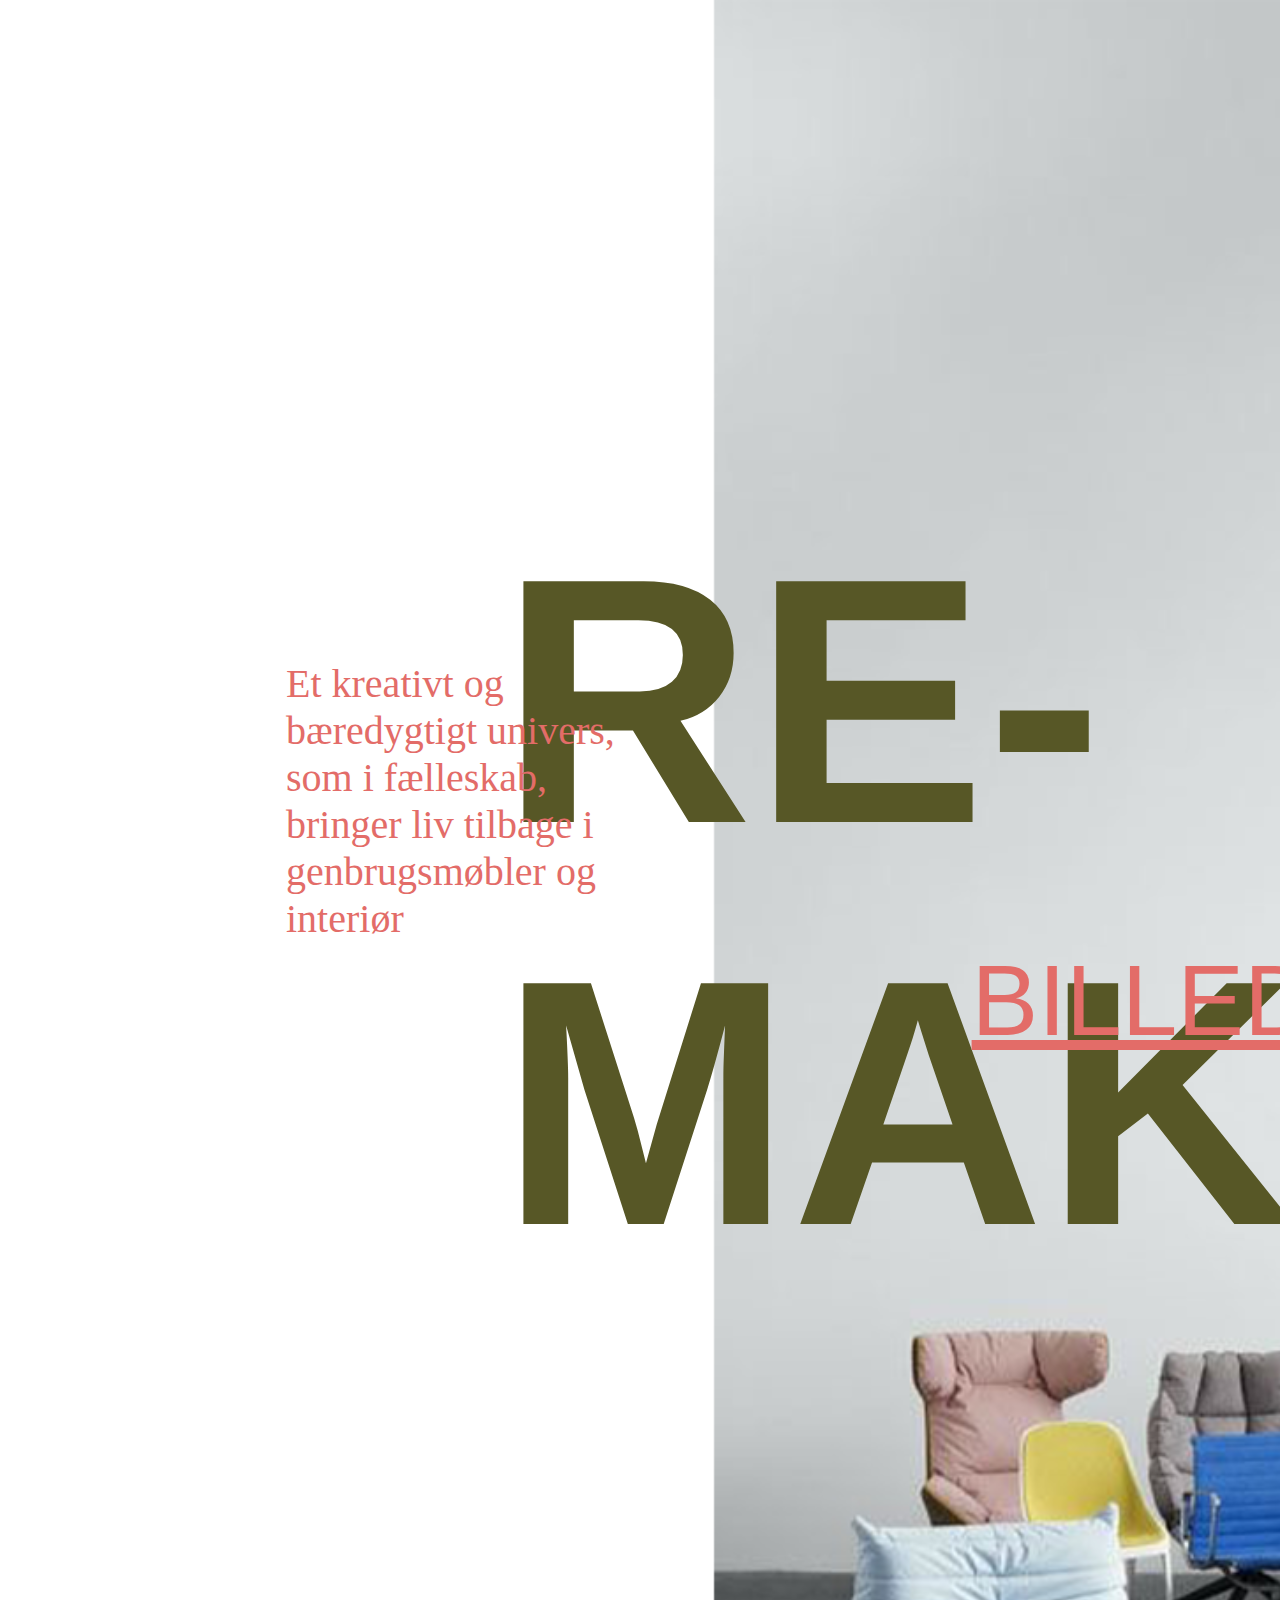
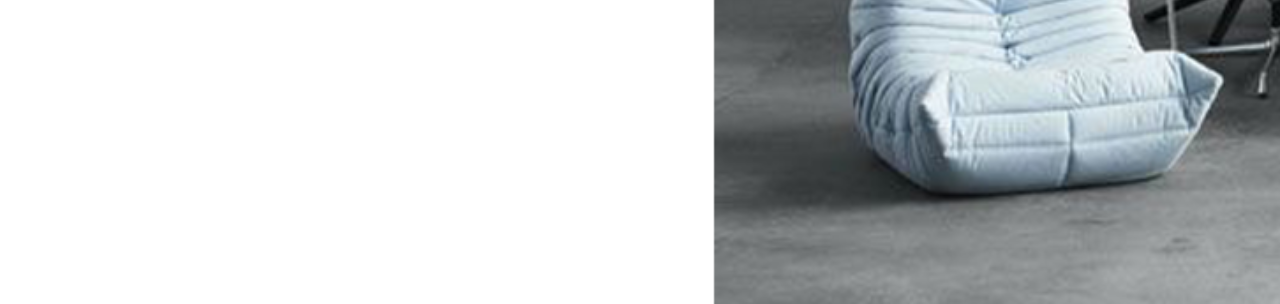
<file: index.html>
<!DOCTYPE html>
<html lang="da">
<head>
    <meta charset="UTF-8">
    <meta name="viewport" content="width=device-width, initial-scale=1.0">
    <meta name="keywords" content="seo,cheat,sheet">
    <title>Online magazine</title>
    <link rel="stylesheet" href="css/style.css">
</head>

<body>
   
  <section class="left">

    <h1>RE-MAKE</h1>

    <div class="container">
      <div class="tekst-kasse">
          <p>
            Et kreativt og bæredygtigt univers, som i fælleskab, bringer liv tilbage i genbrugsmøbler og interiør 
          </p>


      </div>

  </div>
   
  </section>

  <section class="right">

    <nav>
        <ul>
            <li id="menu1"><a href="side1.html">VORES KONCEPT</a></li>
            <li id="menu2"><a href="side2.html">WORKSHOPS</a></li>
            <li id="menu3"><a href="side3.html">BILLEDEGALLERI</a></li>
        
        </ul>
    </nav>

  </section>
   

</body>

</html>
</file>
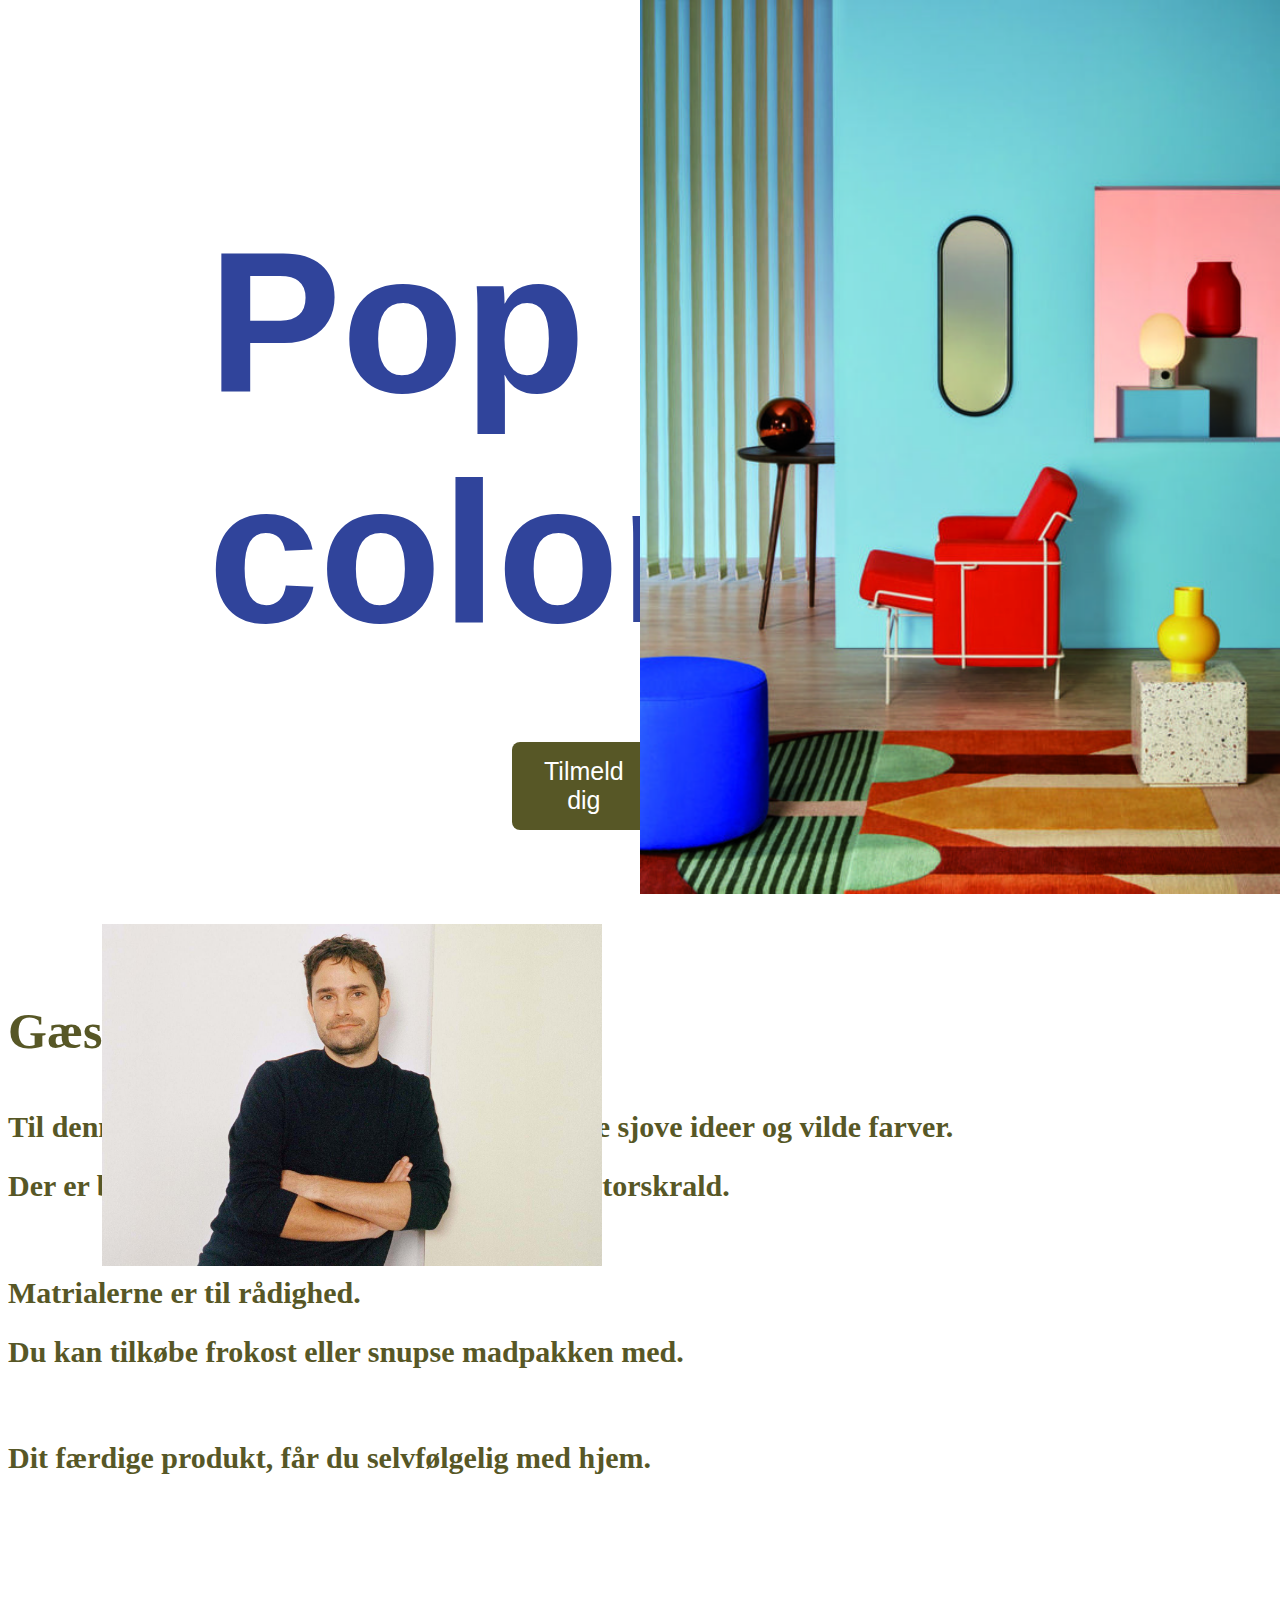
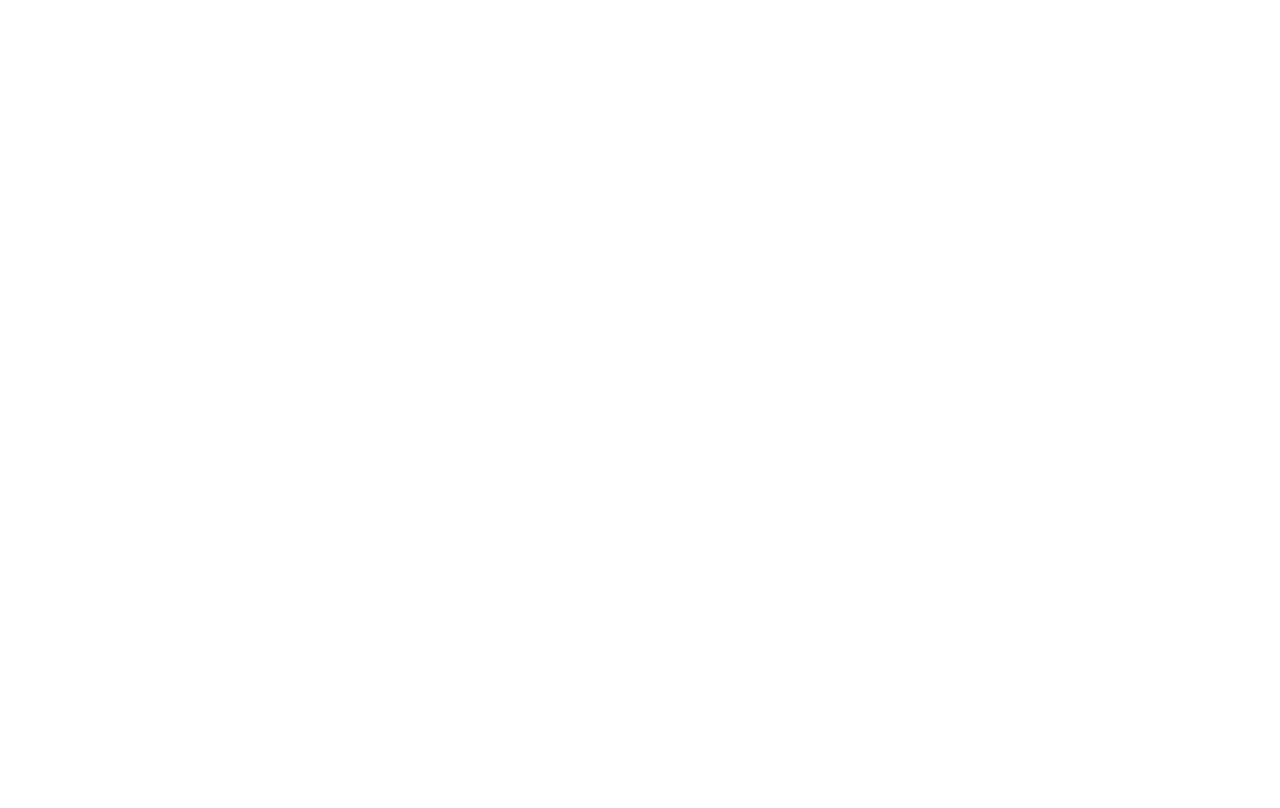
<file: popofcolor.html>
<!DOCTYPE html>
<html lang="da">
<head>
    <meta charset="UTF-8">
    <meta name="viewport" content="width=device-width, initial-scale=1.0">
    <title>Pop of color</title>
    <link rel="stylesheet" href="css/popofcolor.css">


</head>

<body>
    <h1>Pop of color</h1>
    

    <div>
    <h3>Gæst: Thomas Møllebach</h3>
</div>
    
    
<div class="brodtekst">
    <h2>
        Til denne workshop, skal vil lege med en masse sjove ideer og vilde farver.

    </h2>
    
    <h2>
        Der er blevet foræret sjove interiør-sager, fra storskrald.

    </h2>

    <br>

    <h2>Matrialerne er til rådighed.</h2>

      <h2>Du kan tilkøbe frokost eller snupse madpakken med.</h2> 
    <br>
    <h2>Dit færdige produkt, får du selvfølgelig med hjem.</h2>
        
</div>



    <div class="container">
        <img id="farver" src="img/workshop2.jpg" alt="things">
    </div>
    
    <div class= "container"><img id="thomas" src="img/thomas.jpg" alt="thomas">
    </div>
    

    <button class="tilmeldingsknap">Tilmeld dig</button>


    


    
</body>
</html>
</file>
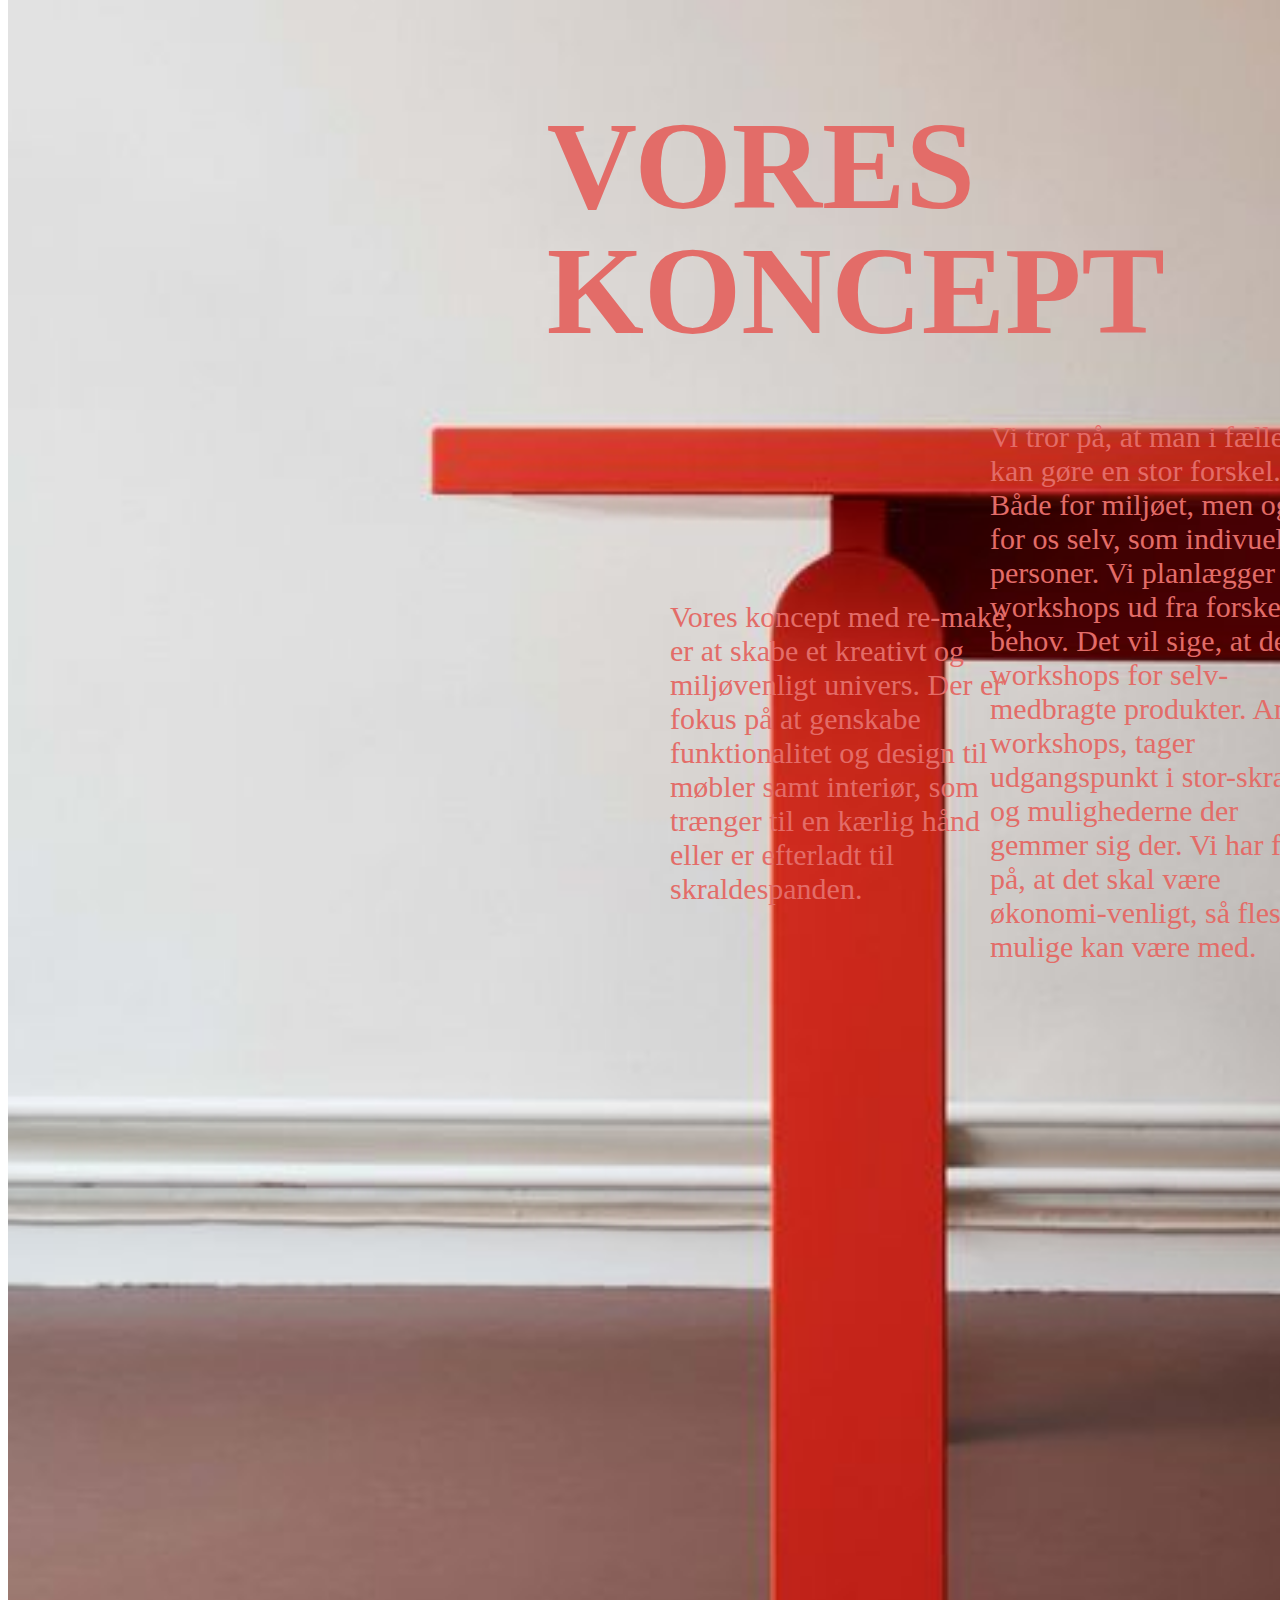
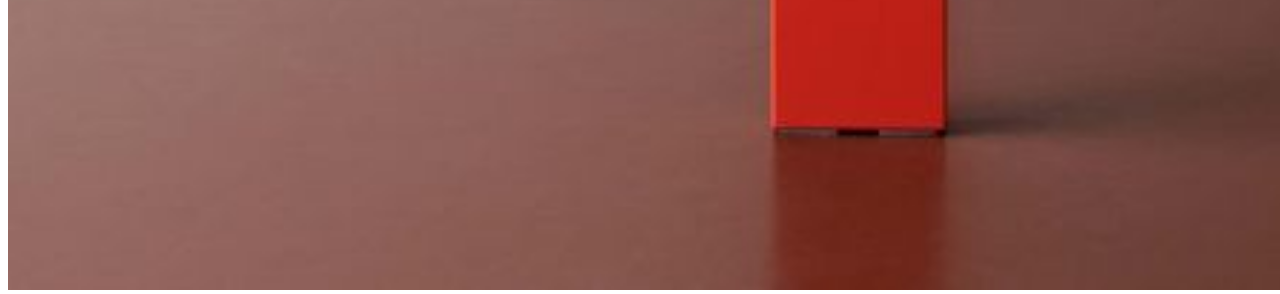
<file: side1.html>
<!DOCTYPE html>
<html lang="da">
<head>
    <meta charset="UTF-8">
    <meta name="viewport" content="width=device-width, initial-scale=1.0">
    <title>KONCEPT</title>
    <link rel="stylesheet" href="css/side1.css">
</head>

<body>

<div class="container" >
    <section class="left text-block">
  
        <h1>VORES KONCEPT</h1>

        <img src="img/red.jpg" alt="red">

    </section>
</div>
    <section class="mid">
      

        <h2 class="mid2"></h2>
        
        <h2 class="bot">
            </h2>

    </section>

    <section class="right">
        
        <div class="container2">
            <img id="skrald" src="img/storskrald.webp" alt="skrald">
          </div>
    
          <div class="container3">
            <img id="stol" src="img/sit.jpg" alt="chairs">
          </div>
    

          <div class="container4">
          <div class="tekst-kasse">
            <p>Vores koncept med re-make, er at skabe et kreativt og miljøvenligt univers.
                Der er fokus på at genskabe funktionalitet og design til møbler samt interiør, som trænger til en kærlig hånd eller er efterladt til skraldespanden.
            </p>
          </div>
        </div>

        <div class="container5">
            <div class="tekst-kasse2">
                <p>
                    Vi tror på, at man i fælleskab kan gøre en stor forskel. 
                    Både for miljøet, men også for os selv, som indivuelle personer.
                    
                    Vi planlægger workshops ud fra forskellige behov.
                    Det vil sige, at der er workshops for selv-medbragte produkter.
                    Andre workshops, tager udgangspunkt i stor-skrald og mulighederne der gemmer sig der.
                    
                    Vi har fokus på, at det skal være økonomi-venligt, så flest mulige kan være med.
    
                </p>


            </div>

        </div>
    
    </section>


</body>
</html>
</file>
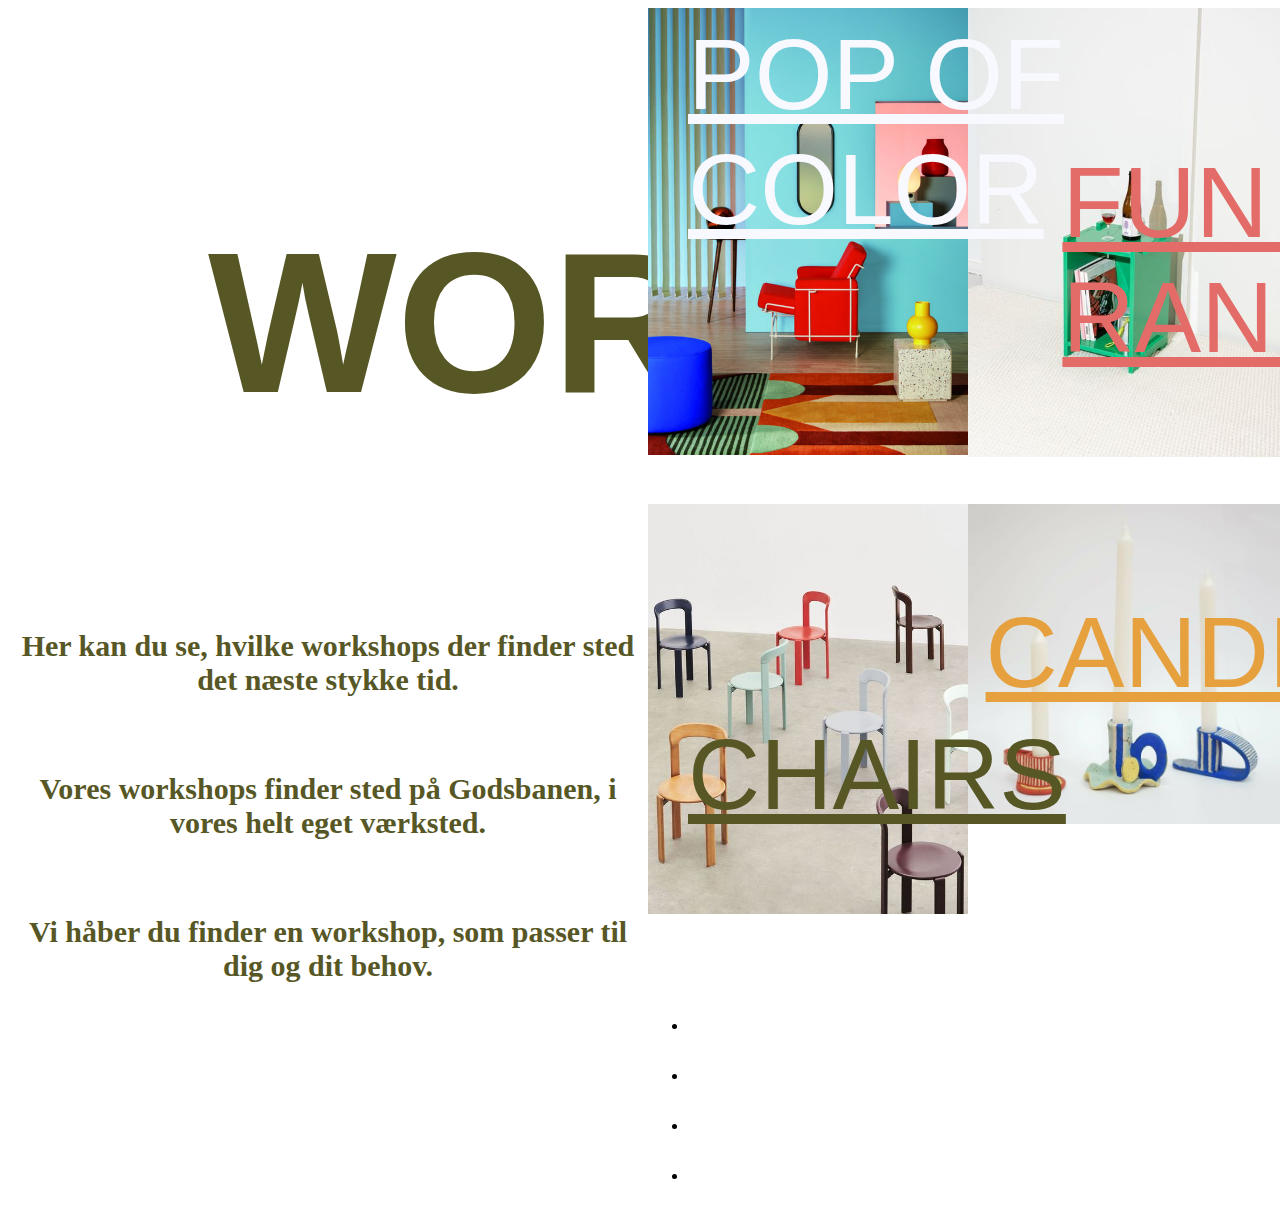
<file: side2.html>
<!DOCTYPE html>
<html lang="da">
<head>
    <meta charset="UTF-8">
    <meta name="viewport" content="width=device-width, initial-scale=1.0">
    <title>WORKSHOPS</title>
    <link rel="stylesheet" href="css/side2.css">
</head>
<body>
    
    
   <section class="left">
    

    <div class="headline">
        <h1>WORKSHOPS</h1>

    </div>
    <div class="brodtekst">
        <h2>
            Her kan du se, hvilke workshops der finder sted det næste stykke tid.
        </h2>
        
        <h2>
            Vores workshops finder sted på Godsbanen, i vores helt eget værksted.
        </h2>
        
        <h2>
            Vi håber du finder en workshop, som passer til dig og dit behov.
        </h2>
      

    </div>


   </section>

   
   <section class="right">
    <div class="top">
        <article>
            <img src="img/workshop2.jpg" alt="color"> 
         
        </article>
        <article>
            <img src="img/workshop1.jpg" alt="green">
        </article>
    </div>
    <div class="bot">
        <article>
            <img src="img/sit.jpg" alt="chair">
        </article>
        <article>
            <img src="img/Fire.JPG" alt="candleholders">
        </article>
    </div>

    <link rel="stylesheet" href="popofcolor.html">
    <nav>
        <ul>
            <li><a id="pop" href="popofcolor.html">POP OF COLOR</a></li>
        </ul>
    </nav>
    <ul>
        <li><a id="chairs" href="popofcolor.html">CHAIRS</a></li>
    </ul>
<nav>
    <ul>
        <li><a id="candle" href="popofcolor.html">CANDLEHOLDERS</a></li>
    </ul>
</nav>
<nav>
    <ul>
        <li><a id="random" href="popofcolor.html">FUN AND RANDOM</a></li>
    </ul>
</nav>
   </section>
    
</body>
</html>
</file>
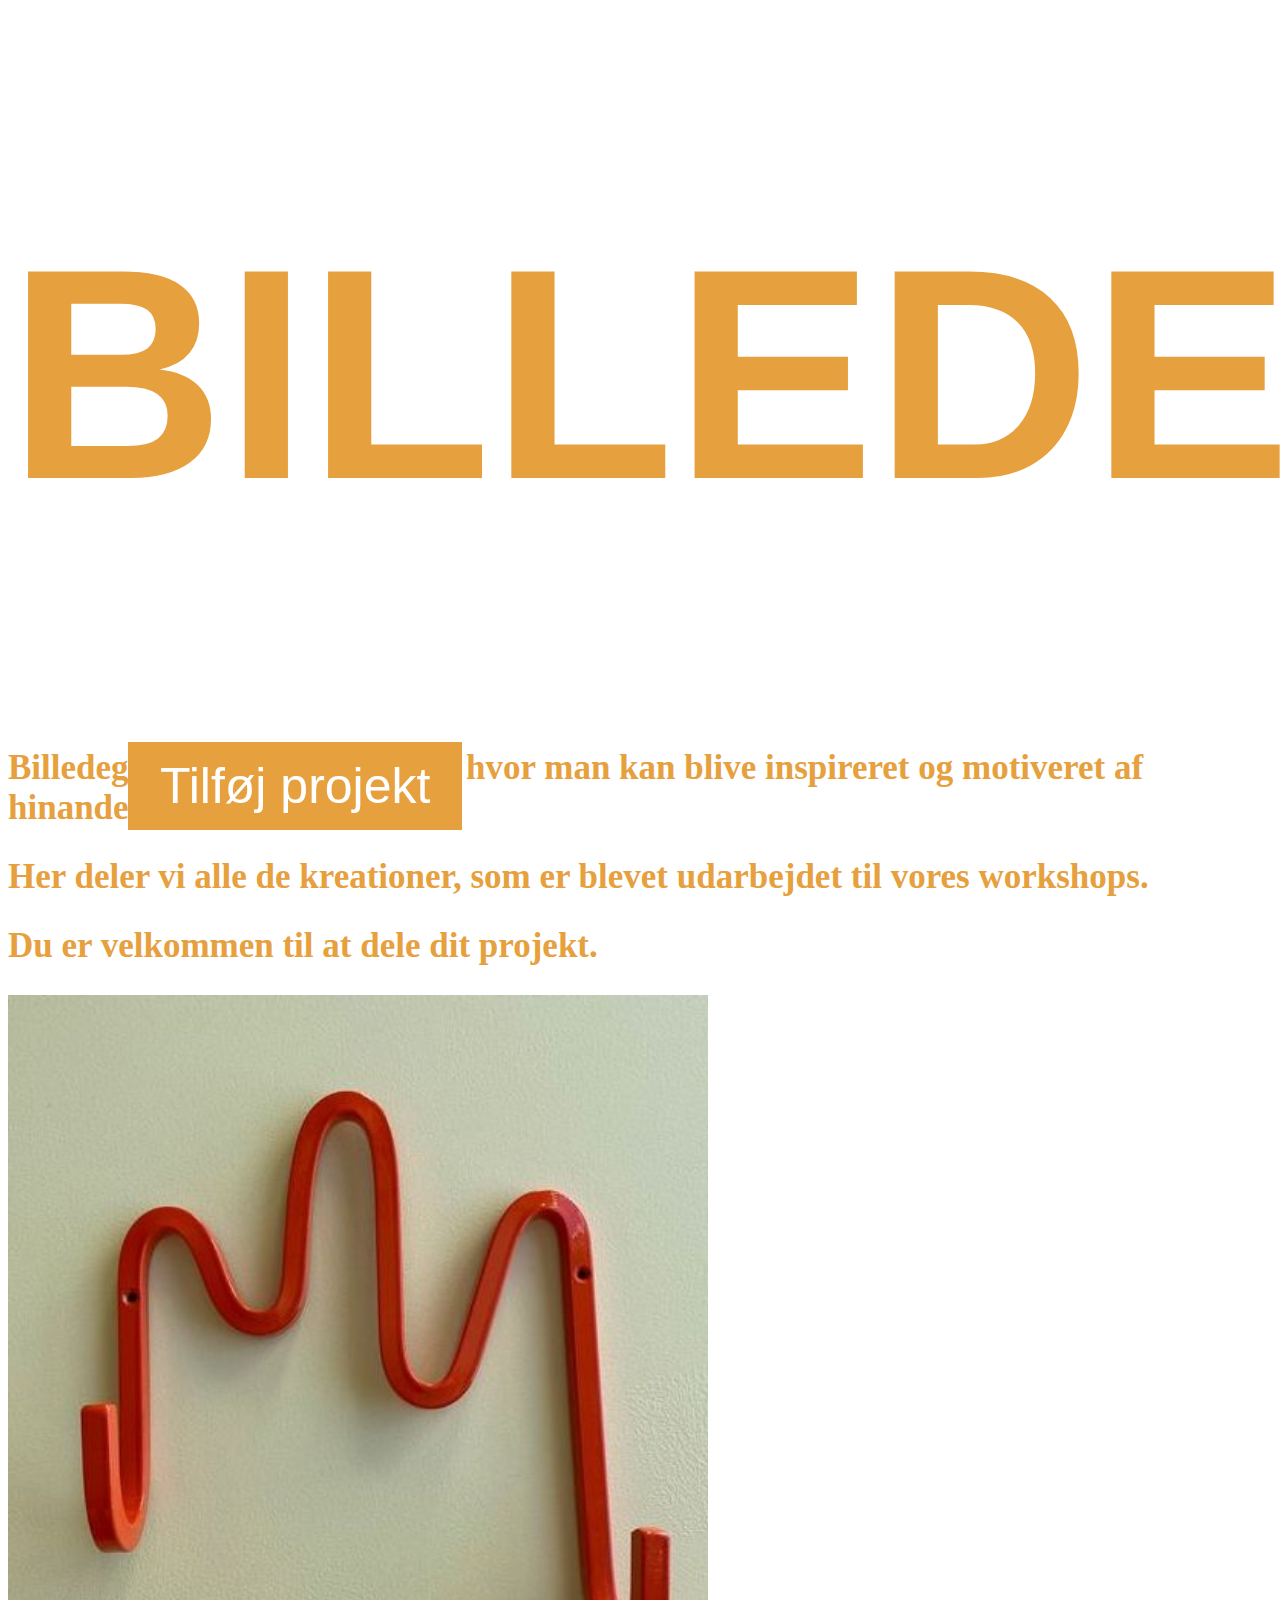
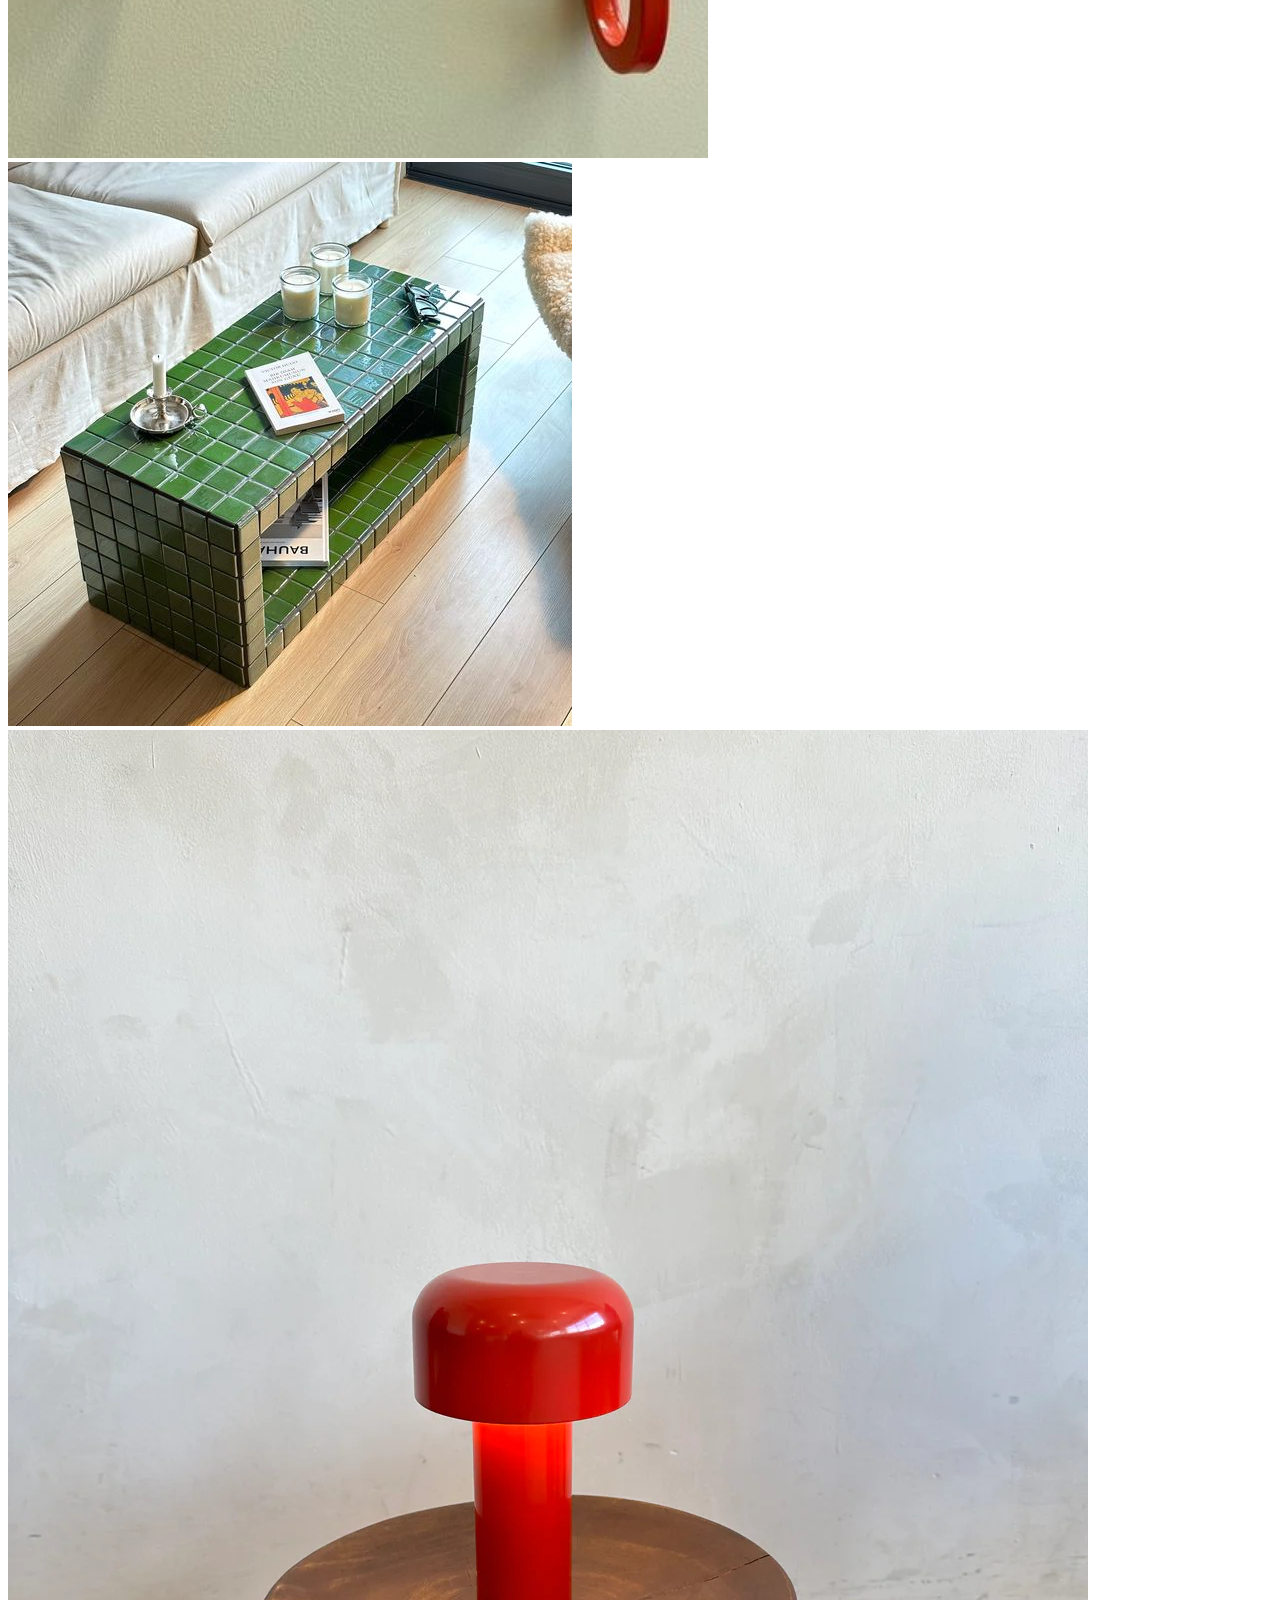
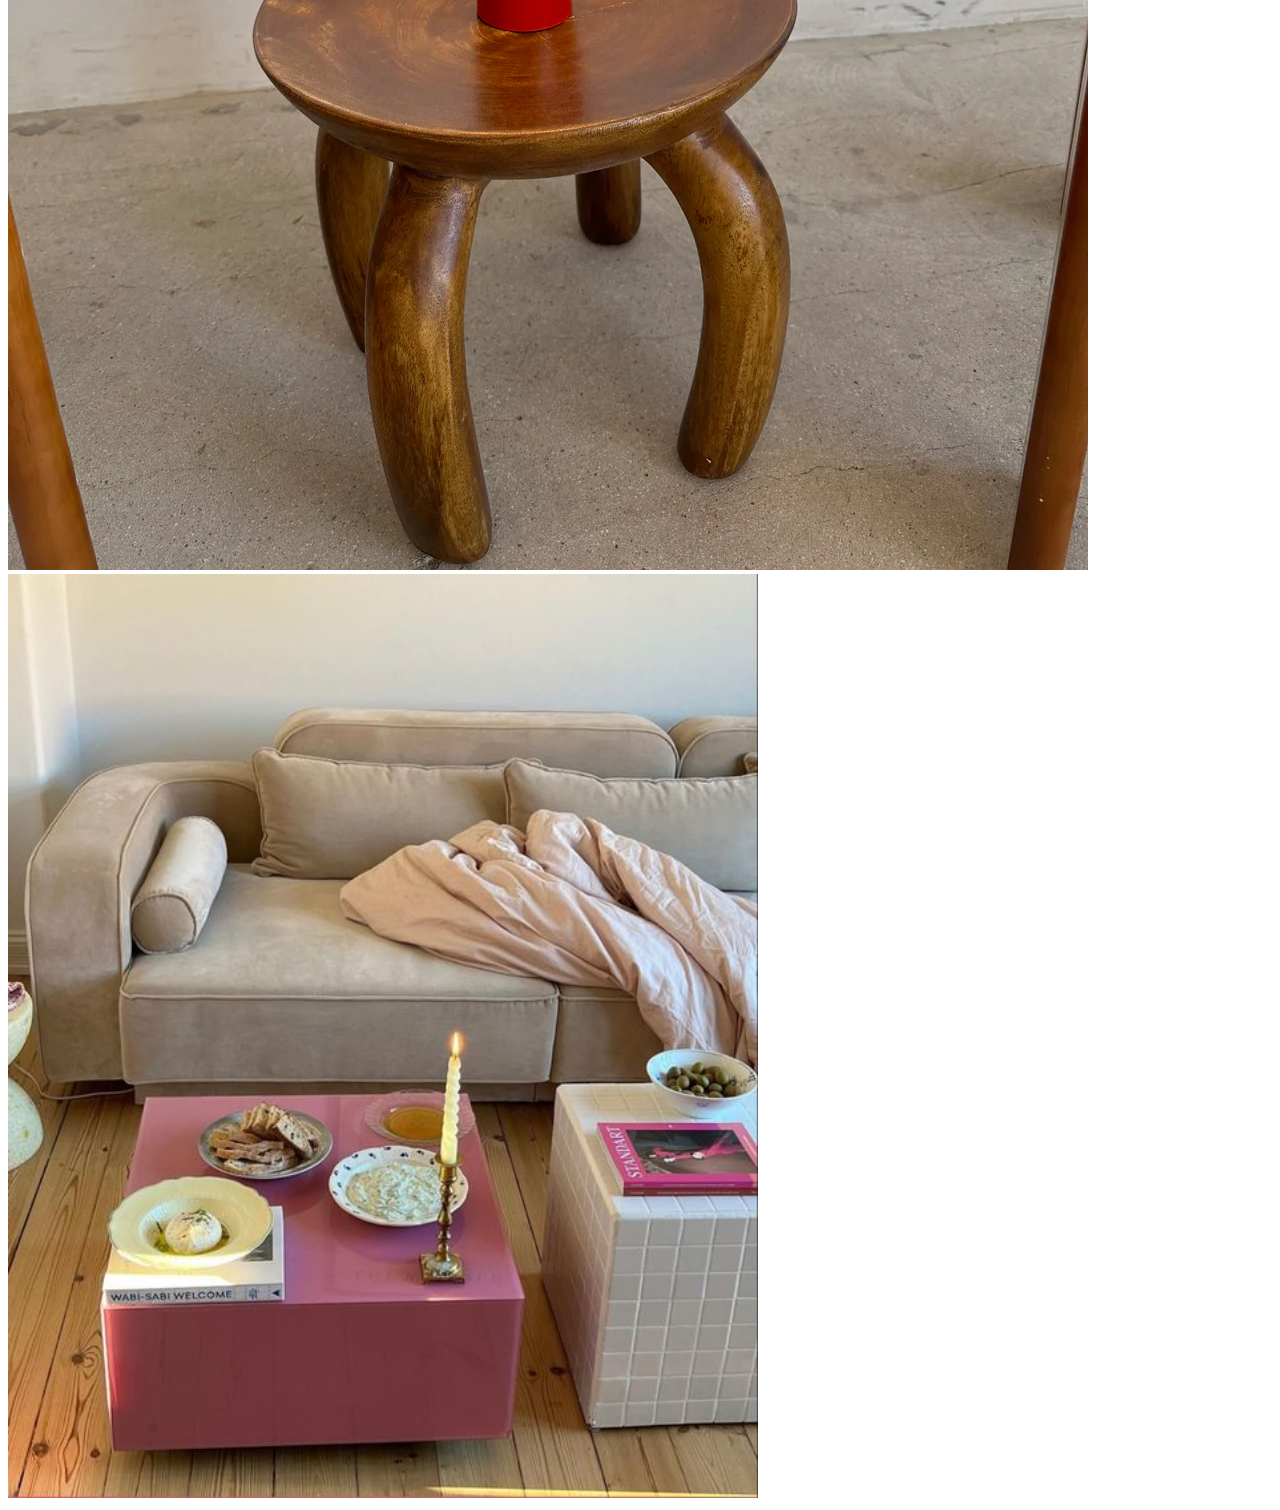
<file: side3.html>
<!DOCTYPE html>
<html lang="da">
<head>
    <meta charset="UTF-8">
    <meta name="viewport" content="width=device-width, initial-scale=1.0">
    <title>BILLEDEGALLERI</title>
    <link rel="stylesheet" href="css/side3.css">
</head>
<body>

    <h1>BILLEDEGALLERI</h1>
    <h2>Billedegalleriet er platformen, hvor man kan blive inspireret og motiveret af hinanden</h2>
<h2>Her deler vi alle de kreationer, som er blevet udarbejdet til vores workshops.</h2>

<h2> Du er velkommen til at dele dit projekt.</h2>  

<img id=rød src="img/Jacket-holder.jpg" alt="3">
<img id="green" src="img/greentable.jpg" alt="green">
<img id="lamp" src="img/lamp.jpg.webp" alt="lamp">
<img id="table" src="img/workshop3.jpg" alt="work">

<button class="tilmeldingsknap">Tilføj projekt</button>
    
    



</body>
</html>
</file>
<file: css/style.css>
* {
margin: 0;
padding: 0;
z-index: 5;
}


body {

    background-image: url(../img/forsidekopi.png);
    background-size: cover;
    background-position: center;
    display: flex;
    flex-direction: row;
}

.left{
    display: flex;
    flex-direction: column;
   
}



h1{
    font-family: Impact, Haettenschweiler, 'Arial Narrow Bold', sans-serif;
    font-size: 350px;
    margin-bottom: 100px;
    padding: 500px;
    color: #575726;
} 


  .tekst-kasse {
    color: #e36c68;
    font-family: bodoni;
    font-size: 40px;
    padding: 30px; /* Legger til innvendig polstring */
    width: 350px; /* Angir bredden på kassen */
   position: absolute;
   top:70%;
   left: 20%;
  }
    
    

/*Styling af mine menuer*/
a  {
    color: #e36c68;
}

#menu1 {

    font-family: Impact, Haettenschweiler, 'Arial Narrow Bold', sans-serif;
    font-size: 100px;
    color: #e36c68;
    text-decoration: none;
    display: flex;
    align-items: center;
    height: 500px;
    
}

#menu2 {
    font-family: Impact, Haettenschweiler, 'Arial Narrow Bold', sans-serif;
    font-size: 100px;
    color:#575726;
    text-decoration: none;
    display: flex;
    align-items: center;
    height: 300px;
    left: 60%;
}

#menu3 {
    font-family: Impact, Haettenschweiler, 'Arial Narrow Bold', sans-serif;
    font-size: 100px;
    color:#e6a03e;
    text-decoration: none;
    display: flex;
    align-items:center;
    height: 300px;
    position: absolute;
    margin: 50px;
    left: 72%;
}
</file>
<file: css/popofcolor.css>
h1 {
    font-size: 200px;
    color: #30449b;
    
    font-family: Impact, Haettenschweiler, 'Arial Narrow Bold', sans-serif;
    padding: 200px; 
    margin-top: 0px;
    }

.brodtekst {
    color:#575726;
    font-size: 20px;
}




h3 {
font-family: bodoni;
font-size: 50px;
color: #575726;
display: flex;
position: relative;
margin-left: 0px;
padding-top: -1px;

}



.container {
    display: flex;
    justify-content: flex-end;
    align-items: center;
    height: 50vh; 
}

.container img {
    width: 100;
    max-width: 100%; /* Just for demonstration purpose */
    height: auto;
    position:absolute;
    width: 50%;
    top: 0;
    right: 0;
    z-index: 1;
}

#thomas {
display: flex;
margin-left: 20%;
margin-right: 53%;
width: 500px;
position: relative;
top: -240%;
}

.tilmeldingsknap {
    background-color:#575726; 
    border: none;
    font-family: Impact, Haettenschweiler, 'Arial Narrow Bold', sans-serif;
    color: white;
    padding: 15px 32px;
    text-decoration: none;
    font-size: 25px;
    cursor: pointer;
    border-radius: 8px;
    margin-right: 50%;
    position: absolute;
    bottom: 70px;
    left: 40%;
}
</file>
<file: css/side1.css>
.container {
    position: absolute;
}


h1 {
    font-size: 125px;
    position: relative;
    text-align: left;
    background: transparent;
    font-family: Impact, Haettenschweiler, 'Arial Narrow Bold', sans-serif;
    padding-left: 24%;
    position: relative;
    text-align: left;
    background: transparent;
    font-family: impact;
    line-height: 125px;
    padding-left: 50%;
    color: #e36c68;
}

img {
    width: 150%;
    margin-top: -75%;
}

h2 {

    margin-right: 100%;
}

.container2 {
    display: flex;
    justify-content: flex-end; /* Justerer innholdet til høyre */
  }
  
  #skrald {
    width: 500px;
    align-self: flex-end; /* Justerer bildet til høyre */
    margin-bottom: -15%;
    margin-right: 8%;
    
  }
  

  .container3 {
    display: flex;
    justify-content: flex-end; /* Justerer innholdet til høyre */
  }
  

  #stol {
    width: 500px;
    align-self: flex-end; /* Justerer bildet til høyre */
    margin-bottom: -25%;
    margin-right: 35%;
  }


.container4 {
display: flex;
justify-content: flex-end;

}
  .tekst-kasse {
    color: #e36c68;
    font-family: bodoni;
    font-size: 30px;
    padding: 30px; /* Legger til innvendig polstring */
    width: 350px; /* Angir bredden på kassen */
   position: absolute;
   top:60%;
   left: 50%;
  }
   

  
.container5 {
    display: flex;
    justify-content: flex-end;
    
    }
      .tekst-kasse2 {
        color: #e36c68;
        font-family: bodoni;
        font-size: 30px;
        padding: 30px; /* Legger til innvendig polstring */
        width: 350px; /* Angir bredden på kassen */
       position: absolute;
       top:40%;
       left: 75%;
      }
</file>
<file: css/side2.css>
body{
    width: 100%;
    min-height: 100%;
    display: flex;
}

.left {
    display: flex;
    flex-direction: column;
    width: 50%;
}

.headline {
width: 100%;
height: 50%;
}

.brodtekst {
width: 100%;
height: 50%;
display: flex;
flex-direction: column;
align-items: center
}

h1{
    
    font-size: 200px;
    color: #575726;
    font-family: Impact, Haettenschweiler, 'Arial Narrow Bold', sans-serif;
    padding: 200px; 
    margin-top: 0px;
}

h2{
    text-align: center;
    font-family: bodoni;
    font-size: 30px;
    color: #575726;
    margin-bottom: 50px;
}

.right {
    display: flex;
    flex-direction: column;
    width: 50%;
    
}

.top{
    height: 50%;
    display: flex;
    flex-direction: row;
}

.bot{
    height: 50%;
    display: flex;
    flex-direction: row;
}

article{
    width: 50%;
    
}

img {
width: 100%;
max-height: 50vh;

}

/*Jeg styler mine knapper*/

#pop {
    font-family: Impact, Haettenschweiler, 'Arial Narrow Bold', sans-serif;
    font-size: 100px;
    color:ghostwhite;
    text-decoration:underline;
    height: 300px;
    position: absolute;
    margin-top: -1000px;
}

#chairs {
    font-family: Impact, Haettenschweiler, 'Arial Narrow Bold', sans-serif;
    font-size: 100px;
    color:#575726;
    text-decoration: underline;
    height: 300px;
    position: absolute;
    margin-top: -350px;


}
#candle {
    font-family: Impact, Haettenschweiler, 'Arial Narrow Bold', sans-serif;
    font-size: 100px;
    color: #e6a03e;
    text-decoration: underline;
    height: 350px;
    margin-top: -350px;
    position: absolute;
    top:105%;
    left: 77%;
}

#random {
    font-family: Impact, Haettenschweiler, 'Arial Narrow Bold', sans-serif;
    font-size: 100px;
    color:#e36c68;
    text-decoration: underline;
    height: 300px;
    margin-top: -350px;
    position: absolute;
    top:55%;
    left: 83%;
}
    

/*Jeg har prøvet at fjerne prikkerne*/

a {
text-decoration: none;

}
</file>
<file: css/side3.css>
#rød {
width: 700px;

}

#chairs {
width: 700px;

}

#table {
width: 750px;

}

h1 {
font-family: Impact, Haettenschweiler, 'Arial Narrow Bold', sans-serif;
font-size: 300px;
color: #e6a03e;

}

h2 {
font-size: 35px;
color: #e6a03e;

}

.tilmeldingsknap {
    background-color:#e6a03e; 
    border: none;
    font-family: Impact, Haettenschweiler, 'Arial Narrow Bold', sans-serif;
    color: white;
    padding: 15px 32px;
    text-align: center;
    text-decoration: none;
    font-size: 50px;
    cursor: pointer;
    margin-right: 50%;
    position: absolute;
    bottom: 70px;
    left: 10%;
    
}
</file>
